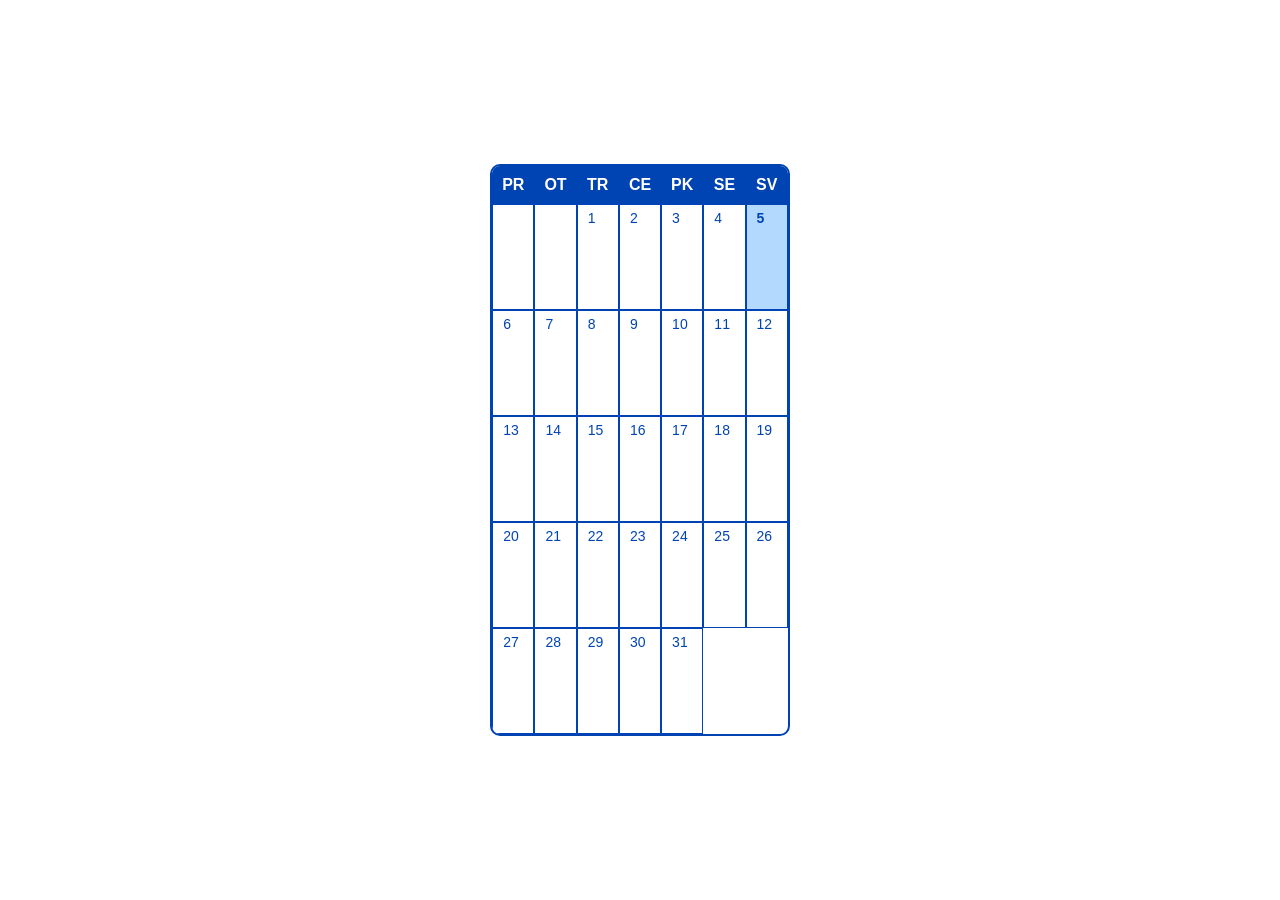
<file: index.html>
<!DOCTYPE html>
<html lang="en">
<head>
    <meta charset="UTF-8">
    <meta name="viewport" content="width=device-width, initial-scale=1.0">
    <link rel="stylesheet" href="styles.css">
    <title>Pasākumu kalendārs</title>
</head>
<body>
    <div id="calendar-container">
        <!-- Kalendāra daļa -->
        <div id="calendar">
            <div class="header">PR</div>
            <div class="header">OT</div>
            <div class="header">TR</div>
            <div class="header">CE</div>
            <div class="header">PK</div>
            <div class="header">SE</div>
            <div class="header">SV</div>
        </div>

        <!-- Eventu logs -->
        <div id="event-log" class="hidden">
            <button id="back-to-calendar">Atgriezties uz kalendāru</button>
            <div id="event-content">
                <!-- Eventi tiks dinamiski pievienoti -->
            </div>
        </div>
    </div>
    <script src="script.js"></script>
</body>
</html>
</file>
<file: styles.css>
/* Add this to your existing styles.css */
body {
    font-family: Arial, sans-serif;
    background-color: #ffffff;
    display: flex;
    justify-content: center;
    align-items: center;
    height: 100vh;
    margin: 0;
}

#calendar-container {
    background-color: #ffffff;
    padding: 20px;
    max-width: 900px;
    border-radius: 10px;
}

#calendar {
    display: grid;
    grid-template-columns: repeat(7, 1fr);
    gap: 0;
    border: 2px solid #0043b3;
    border-radius: 10px;
    overflow: hidden;
}

.header {
    background-color: #0043b3;
    color: #ffffff;
    text-align: center;
    padding: 10px;
    font-weight: bold;
}

.day {
    border: 1px solid #0043b3;
    padding-top: 30px;
    padding-bottom: 4px;
    padding-left: 4px;
    padding-right: 4px;
    position: relative;
    height: 70px;
    overflow: hidden;
    cursor: pointer;
}

.day:hover {
    background-color: #cce5ff;
}

.today {
    background-color: #b3d9ff;
    font-weight: bold;
    color: #0043b3;
}

.date-number {
    font-size: 14px;
    color: #0043b3;
    position: absolute;
    top: 5px;
    left: 10px;
}

.event-preview {
    display: flex;
    align-items: center; /* Align the bullet and text vertically */
    font-size: 12px; /* Reduce font size */
    color: #0043B3; /* Blue text color */
    margin: 0; /* Remove external margin */
    padding: 0 2px; /* Minimal padding */
    height: auto; /* Let height adjust dynamically */
    line-height: 1; /* Compact line spacing */
    overflow: hidden; /* Hide overflow text */
    text-overflow: ellipsis; /* Truncate long text with ellipsis */
    white-space: nowrap; /* Keep text in a single line */
}

div.event-preview {
    height: 12px;
    padding-top: 1px;
    padding-bottom: 1px
}

.event-preview span {
    margin-right: 6px;
    font-size: 40px;
    color: inherit;
}

#event-log {
    display: none;
    padding: 20px;
    background-color: #ffffff;
    border-radius: 10px;
    max-width: 900px;
}

#back-to-calendar {
    display: none;
    margin-bottom: 20px;
    background-color: #0043b3;
    color: #ffffff;
    border: none;
    padding: 10px;
    cursor: pointer;
    border-radius: 5px;
}

.event-box {
    display: flex;
    align-items: flex-start;
    border: 1px solid #ccc;
    border-radius: 10px;
    padding: 10px;
    margin-bottom: 10px;
}

.event-box img {
    width: 80px;
    height: 80px;
    margin-right: 10px;
    object-fit: cover;
    border-radius: 10px;
}

.event-box h3 {
    margin: 0 0 5px 0;
    font-size: 16px;
}

.event-box p {
    margin: 0;
    font-size: 14px;
}

.event-box a {
    margin-top: 5px;
    font-size: 14px;
    color: #0043b3;
    text-decoration: none;
}
.event-box {
    display: flex;
    align-items: flex-start;
    border: 1px solid #ccc;
    border-radius: 10px;
    padding: 10px;
    margin-bottom: 10px;
}

.event-box img {
    width: 80px;
    height: 80px;
    margin-right: 10px;
    object-fit: cover;
    border-radius: 10px;
}

.event-box h3 {
    margin: 0 0 5px 0;
    font-size: 16px;
}

.event-box p {
    margin: 0;
    font-size: 14px;
    color: #333;
}

.event-box a {
    margin-top: 5px;
    font-size: 14px;
    color: #0043b3;
    text-decoration: none;
}
</file>
